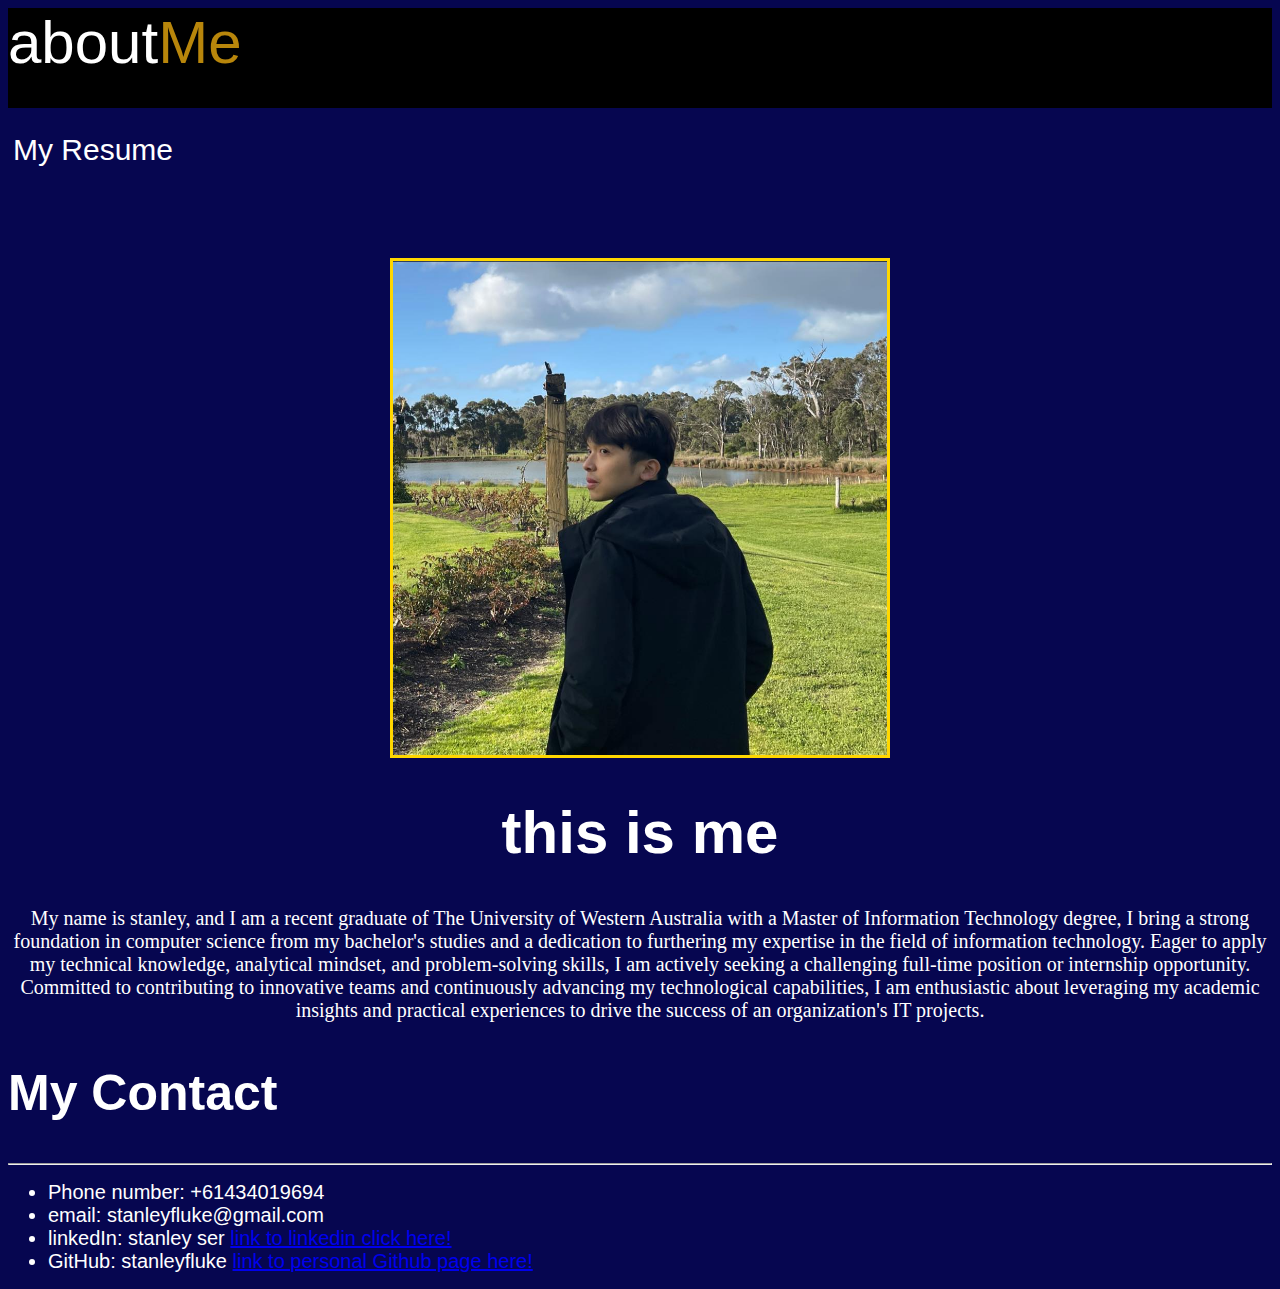
<file: index.html>
<!DOCTYPE html>
<html lang="en">
    <head>
        <meta charset="UTF-8">
        <title>about Me</title>
        <link rel="stylesheet" href="./index.css">
    </head>

    <body>
        <div class="top">
            <div class="about-me-logo"><span class="highlight">about</span>Me</div>
            <div class="tabs">
                <a href="./public/resume.html">My Resume</a>
            </div>
        </div>

        <div class="content">
            <img src="./assets/images/profilepic.jpg">
        </div>
        <h1>this is me</h2>
        <p>My name is stanley, and I am a recent graduate of The University of Western Australia with a Master of Information Technology degree, I bring a strong foundation in computer science from my bachelor's studies and a dedication to furthering my expertise in the field of information technology. Eager to apply my technical knowledge, analytical mindset, and problem-solving skills, I am actively seeking a challenging full-time position or internship opportunity. Committed to contributing to innovative teams and continuously advancing my technological capabilities, I am enthusiastic about leveraging my academic insights and practical experiences to drive the success of an organization's IT projects.</p>
    </body>
    <footer>
        <h2>My Contact</h2><hr/>
        <ul>
            <li>Phone number: +61434019694</li>
            <li>email: stanleyfluke@gmail.com</li>
            <li>linkedIn: stanley ser <a href="https://www.linkedin.com/public-profile/settings?trk=d_flagship3_profile_self_view_public_profile">link to linkedin click here!</a></li>
            <li>GitHub: stanleyfluke <a href="https://github.com/stanleyfluke">link to personal Github page here!</a></li>
        </ul>
    </footer>
</html>
</file>
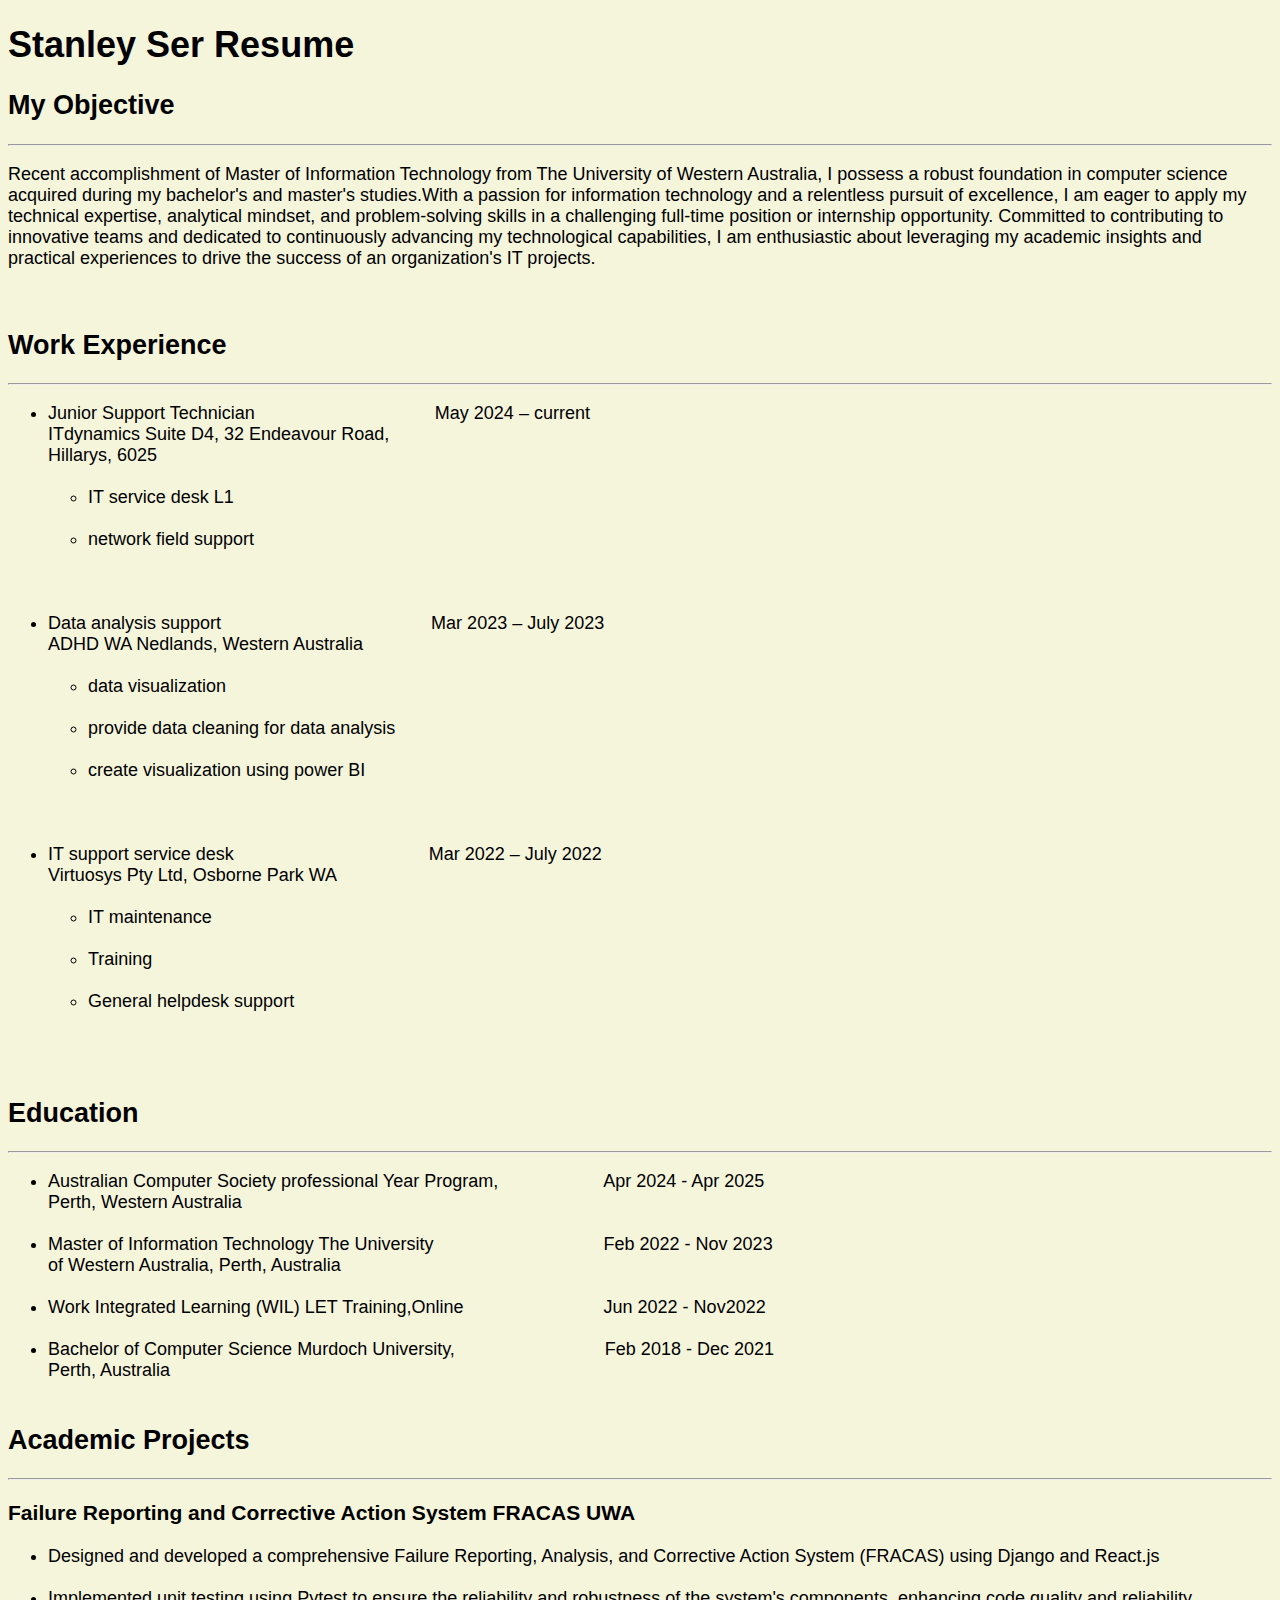
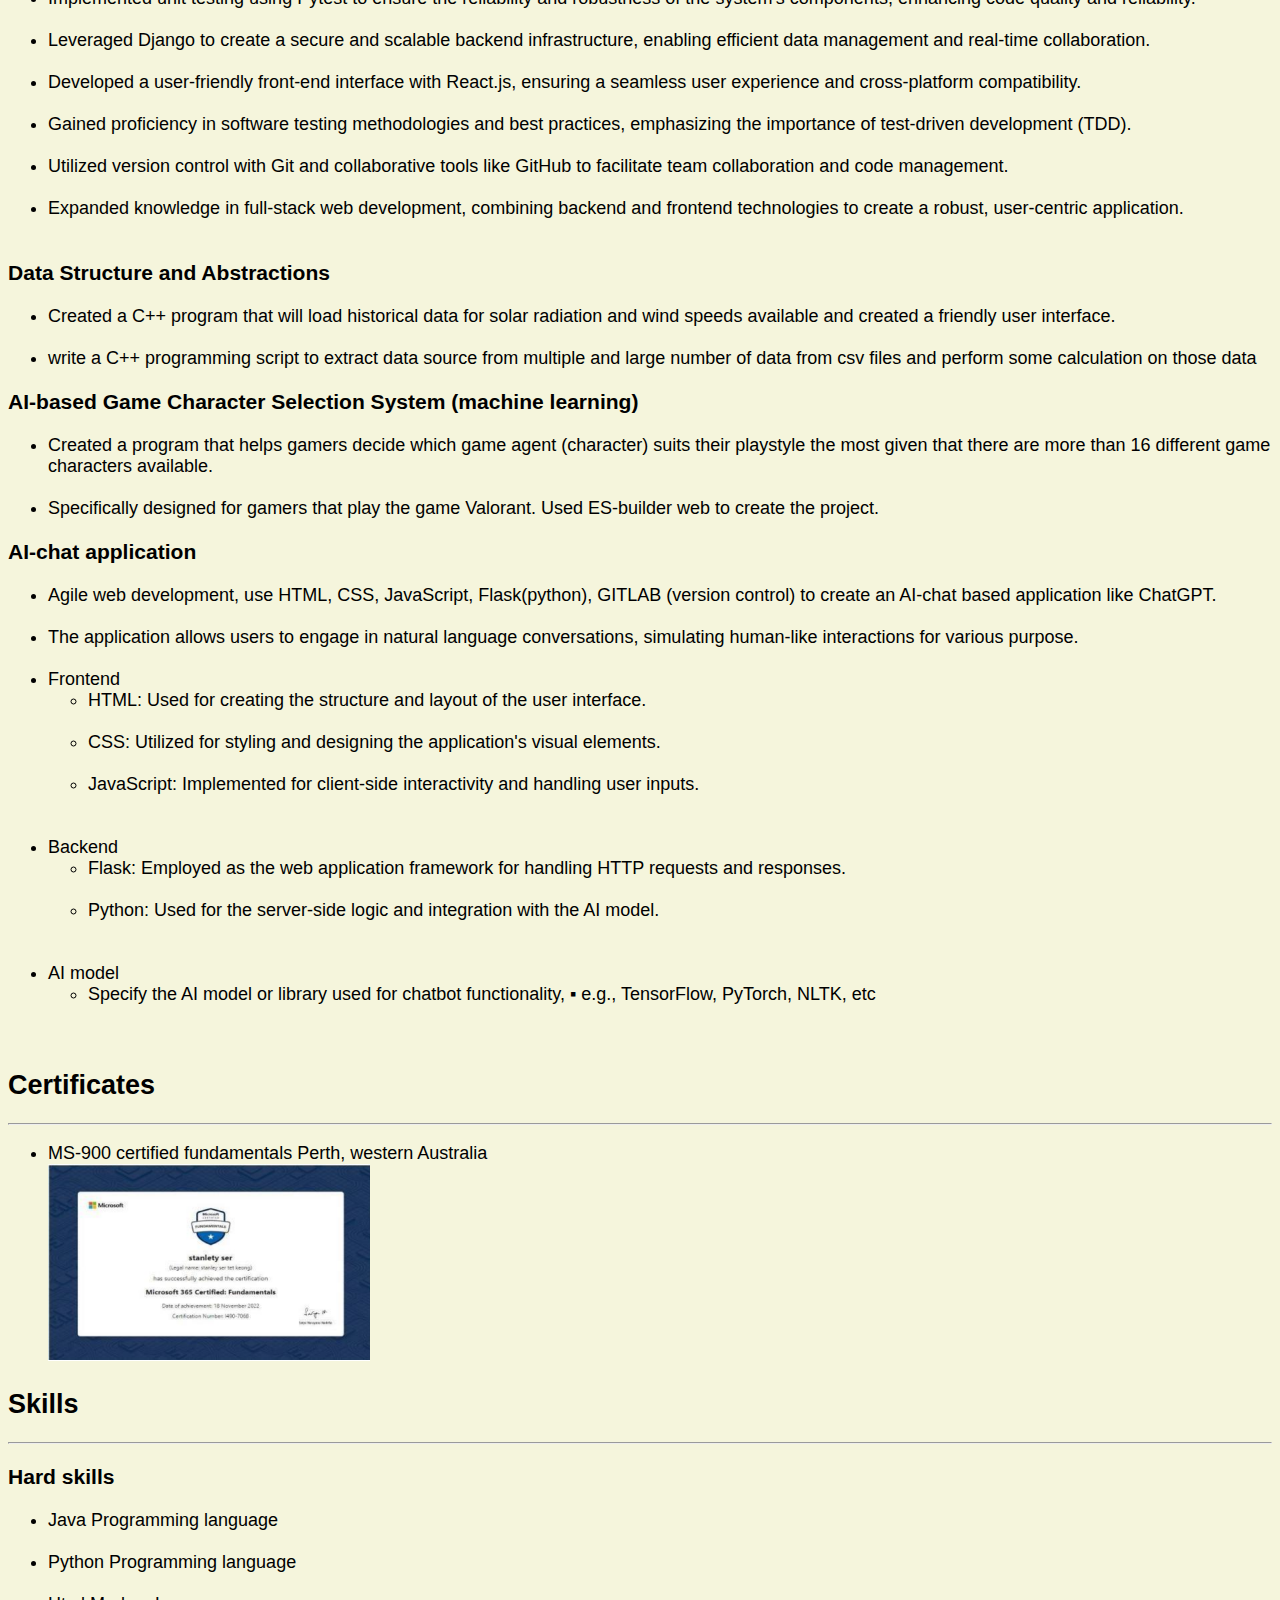
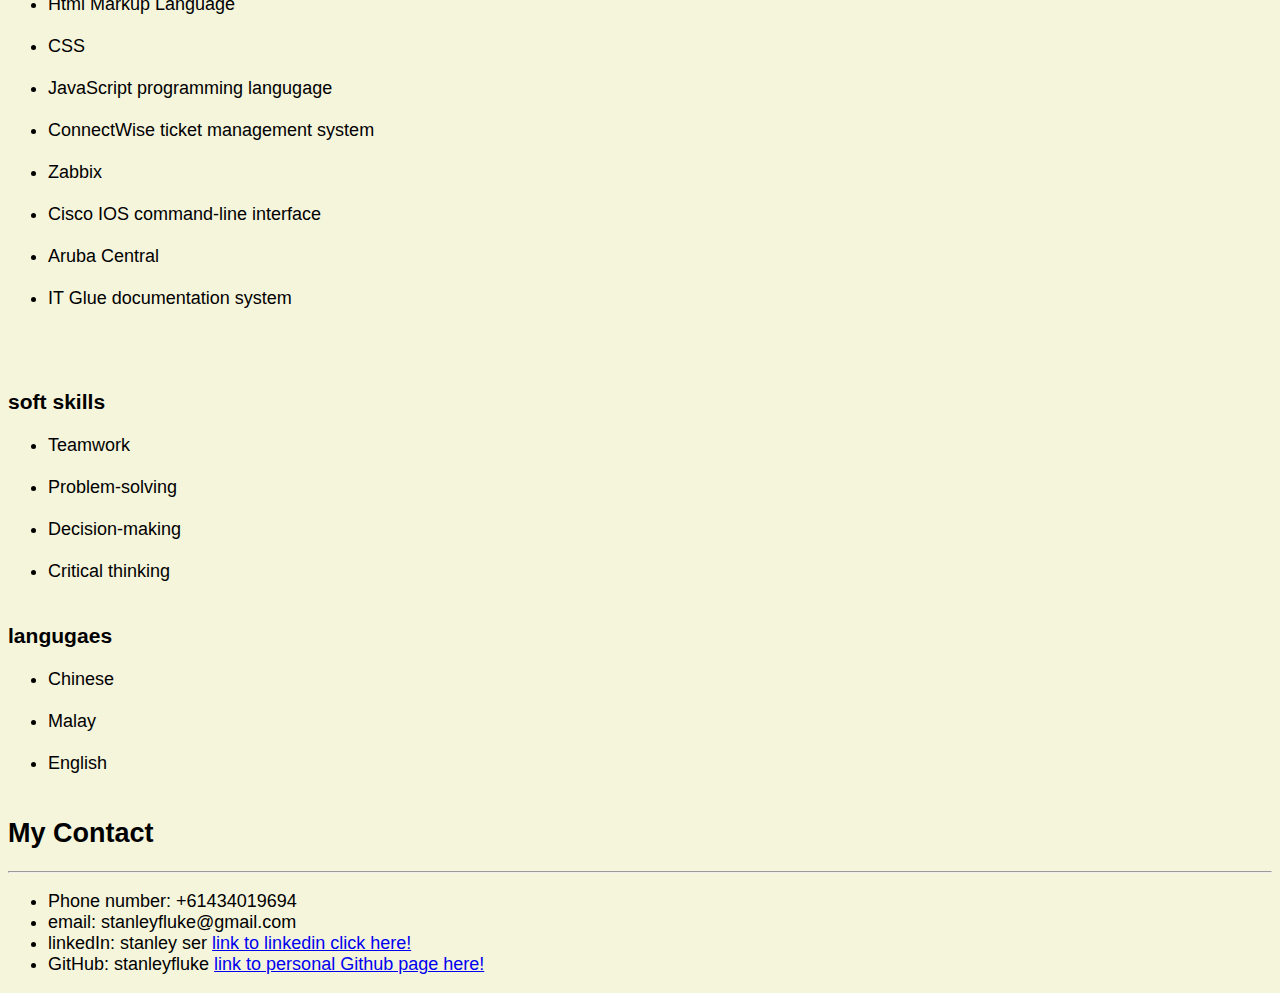
<file: public/resume.html>
<!DOCTYPE html>
<html lang="en">
    <head>
        <meta charset="UTF-8">
        <title>Online Resume</title>
        <link rel="stylesheet" href="./resume.css">
    </head>

    <body>

        <h1>Stanley Ser Resume</h1>
        <h2>My Objective</h2>
        <hr/>

        <p>
            Recent accomplishment of Master of Information Technology from The University of Western Australia,
            I possess a robust foundation in computer science acquired during my bachelor's and master's studies.With a passion for information technology and a relentless pursuit of excellence, 
            I am eager to apply my technical expertise, analytical mindset, and problem-solving skills in a challenging full-time position or internship opportunity.
            Committed to contributing to innovative teams and dedicated to continuously advancing my technological capabilities, I am enthusiastic about leveraging my academic insights and practical experiences to drive the success of an organization's IT projects.
        </p><br/>

        <h2>Work Experience</h2><hr/>
        <ul>
            <li>Junior Support Technician<span class="separated-group">&nbsp;&nbsp;&nbsp;&nbsp;&nbsp;&nbsp;&nbsp;&nbsp;&nbsp;&nbsp;&nbsp;&nbsp;&nbsp;&nbsp;&nbsp;&nbsp;May 2024 – current</span><br/>ITdynamics Suite D4, 32 Endeavour Road, <br/>Hillarys, 6025
            </li><br/> 
            <ul>
                <li>IT service desk L1
                </li><br/>  
                <li>network field support
                </li><br/>
            </ul><br/> <br/> 

            <li>Data analysis support<span class="separated-group">&nbsp;&nbsp;&nbsp;&nbsp;&nbsp;&nbsp;&nbsp;&nbsp;&nbsp;&nbsp;&nbsp;&nbsp;&nbsp;&nbsp;&nbsp;&nbsp;&nbsp;&nbsp;&nbsp;&nbsp;&nbsp;&nbsp;Mar 2023 – July 2023</span><br/>ADHD WA Nedlands, Western Australia
            </li><br/> 
            <ul>
                <li>data visualization
                </li><br/>  
                <li>provide data cleaning for data analysis
                </li><br/>
                <li>create visualization using power BI
                </li><br/>
            </ul><br/> <br/> 

            <li>IT support service desk<span class="separated-group">&nbsp;&nbsp;&nbsp;&nbsp;&nbsp;&nbsp;&nbsp;&nbsp;&nbsp;&nbsp;&nbsp;&nbsp;&nbsp;&nbsp;&nbsp;&nbsp;&nbsp;&nbsp;&nbsp;Mar 2022 – July 2022</span><br/>Virtuosys Pty Ltd, Osborne Park WA </li>
            <ul><br/> 
                <li>IT maintenance </li><br/>  
                <li>Training </li><br/>
                <li>General helpdesk support </li><br/>
            </ul><br/> <br/> 
  
        </ul>

        <h2>Education</h2>
        <hr/>
        <ul>
            <li>Australian Computer Society professional Year Program, 
                <span class="separated-group">Apr 2024 - Apr 2025</span><br/>Perth, Western Australia</li><br/>
            <li>Master of Information Technology
                The University<span class="separated-group">&nbsp;&nbsp;&nbsp;&nbsp;&nbsp;&nbsp;&nbsp;&nbsp;&nbsp;&nbsp;&nbsp;&nbsp;&nbsp;&nbsp;Feb 2022 - Nov 2023</span><br/> of Western Australia, Perth, Australia</li><br/>
            <li>Work Integrated Learning (WIL)
                LET Training,Online <span class="separated-group">&nbsp;&nbsp;&nbsp;&nbsp;&nbsp;&nbsp;&nbsp;Jun 2022 - Nov2022</span></li><br/>
            <li>Bachelor of Computer Science Murdoch
                University,<span class="separated-group">&nbsp;&nbsp;&nbsp;&nbsp;&nbsp;&nbsp;&nbsp;&nbsp;&nbsp;&nbsp;Feb 2018 - Dec 2021</span><br/> Perth, Australia  </li><br/>
        </ul>

        <h2>Academic Projects</h2><hr/>

        <h3>Failure Reporting and Corrective Action System FRACAS UWA</h3>
        <ul>
            <li> Designed and developed a comprehensive Failure Reporting, Analysis, and Corrective
                Action System (FRACAS) using Django and React.js</li><br/>
            <li>Implemented unit testing using Pytest to ensure the reliability and robustness of the
                system's components, enhancing code quality and reliability.</li><br/>
            <li>Leveraged Django to create a secure and scalable backend infrastructure, enabling
                efficient data management and real-time collaboration.</li><br/>
            <li>Developed a user-friendly front-end interface with React.js, ensuring a seamless user
                experience and cross-platform compatibility.</li><br/>
            <li>Gained proficiency in software testing methodologies and best practices, emphasizing the
                importance of test-driven development (TDD).</li><br/>
            <li>Utilized version control with Git and collaborative tools like GitHub to facilitate team
                collaboration and code management.</li><br/>
            <li>Expanded knowledge in full-stack web development, combining backend and frontend
                technologies to create a robust, user-centric application.</li><br/>
        </ul>


        <h3>Data Structure and Abstractions</h3>
        <ul>
            <li>Created a C++ program that will load historical data for solar radiation and wind speeds
                available and created a friendly user interface.  </li><br/>
            <li>write a C++ programming script to extract data source from multiple and large number of data from csv files and perform
                some calculation on those data
            </li>
        </ul>

        <h3>AI-based Game Character Selection System (machine learning)</h3>
        <ul>
            <li>Created a program that helps gamers decide which game agent (character) suits their
                playstyle the most given that there are more than 16 different game characters available.</li><br/>
            <li>Specifically designed for gamers that play the game Valorant. Used ES-builder web to
                create the project. </li>
        </ul>

        <h3>AI-chat application </h3>
        <ul>
            <li>Agile web development, use HTML, CSS, JavaScript, Flask(python), GITLAB (version control) to create an AI-chat
                based application like ChatGPT.</li><br/>
            <li>The application allows users to engage in natural language conversations, simulating
                human-like interactions for various purpose. </li><br/>
            <li>Frontend
                <ul>
                    <li>HTML: Used for creating the structure and layout of the user
                interface.</li><br/>
                    <li>CSS: Utilized for styling and designing the application's
                visual elements.</li><br/>
                    <li>JavaScript: Implemented for client-side
                interactivity and handling user inputs.</li><br/>
                </ul>
            </li>
            <br/>
            <li>Backend
                <ul>
                    <li>Flask: Employed as the web application framework for handling
                    HTTP requests and responses.</li><br/>
                    <li>Python: Used for the server-side logic and integration with the AI
                        model. </li><br/>
                </ul>
            </li><br/>
            <li>AI model
                <ul>
                    <li>Specify the AI model or library used for chatbot functionality,
                        ▪ e.g., TensorFlow, PyTorch, NLTK, etc</li><br/>
                </ul>
            </li><br/>
        </ul>

        <h2>Certificates</h2><hr/>
        <ul>
            <li>MS-900 certified fundamentals Perth, western Australia</li>
            <img src="../assets/images/ms900.png" alt="ms900 certificate"/>
        </ul>

        <h2>Skills</h2><hr/>
        <h3>Hard skills</h3>
        <ul>
            <li>Java Programming language
            </li><br/>  
            <li>Python  Programming language
            </li><br/>
            <li>Html Markup Language
            </li><br/>
            <li>CSS 
            </li><br/>
            <li>JavaScript programming langugage
            </li><br/>
            <li>ConnectWise ticket management system
            </li><br/>
            <li>Zabbix
            </li><br/>
            <li>Cisco IOS command-line interface 
            </li><br/>
            <li>Aruba Central
            </li><br/>
            <li>IT Glue documentation system
            </li><br/>

        </ul><br/>

        <h3>soft skills</h3>
        <ul>
            <li>Teamwork 
            </li><br/>  
            <li>Problem-solving
            </li><br/>
            <li>Decision-making 
            </li><br/>
            <li>Critical thinking
            </li><br/>
        </ul>

        <h3>langugaes</h3>
        <ul>
            <li>Chinese
            </li><br/>  
            <li>Malay
            </li><br/>
            <li>English
            </li><br/>
        </ul>
    </body>
    <footer>
        <h2>My Contact</h2><hr/>
        <ul>
            <li>Phone number: +61434019694</li>
            <li>email: stanleyfluke@gmail.com</li>
            <li>linkedIn: stanley ser <a href="https://www.linkedin.com/public-profile/settings?trk=d_flagship3_profile_self_view_public_profile">link to linkedin click here!</a></li>
            <li>GitHub: stanleyfluke <a href="https://github.com/stanleyfluke">link to personal Github page here!</a></li>
        </ul>
    </footer>
</html>
</file>
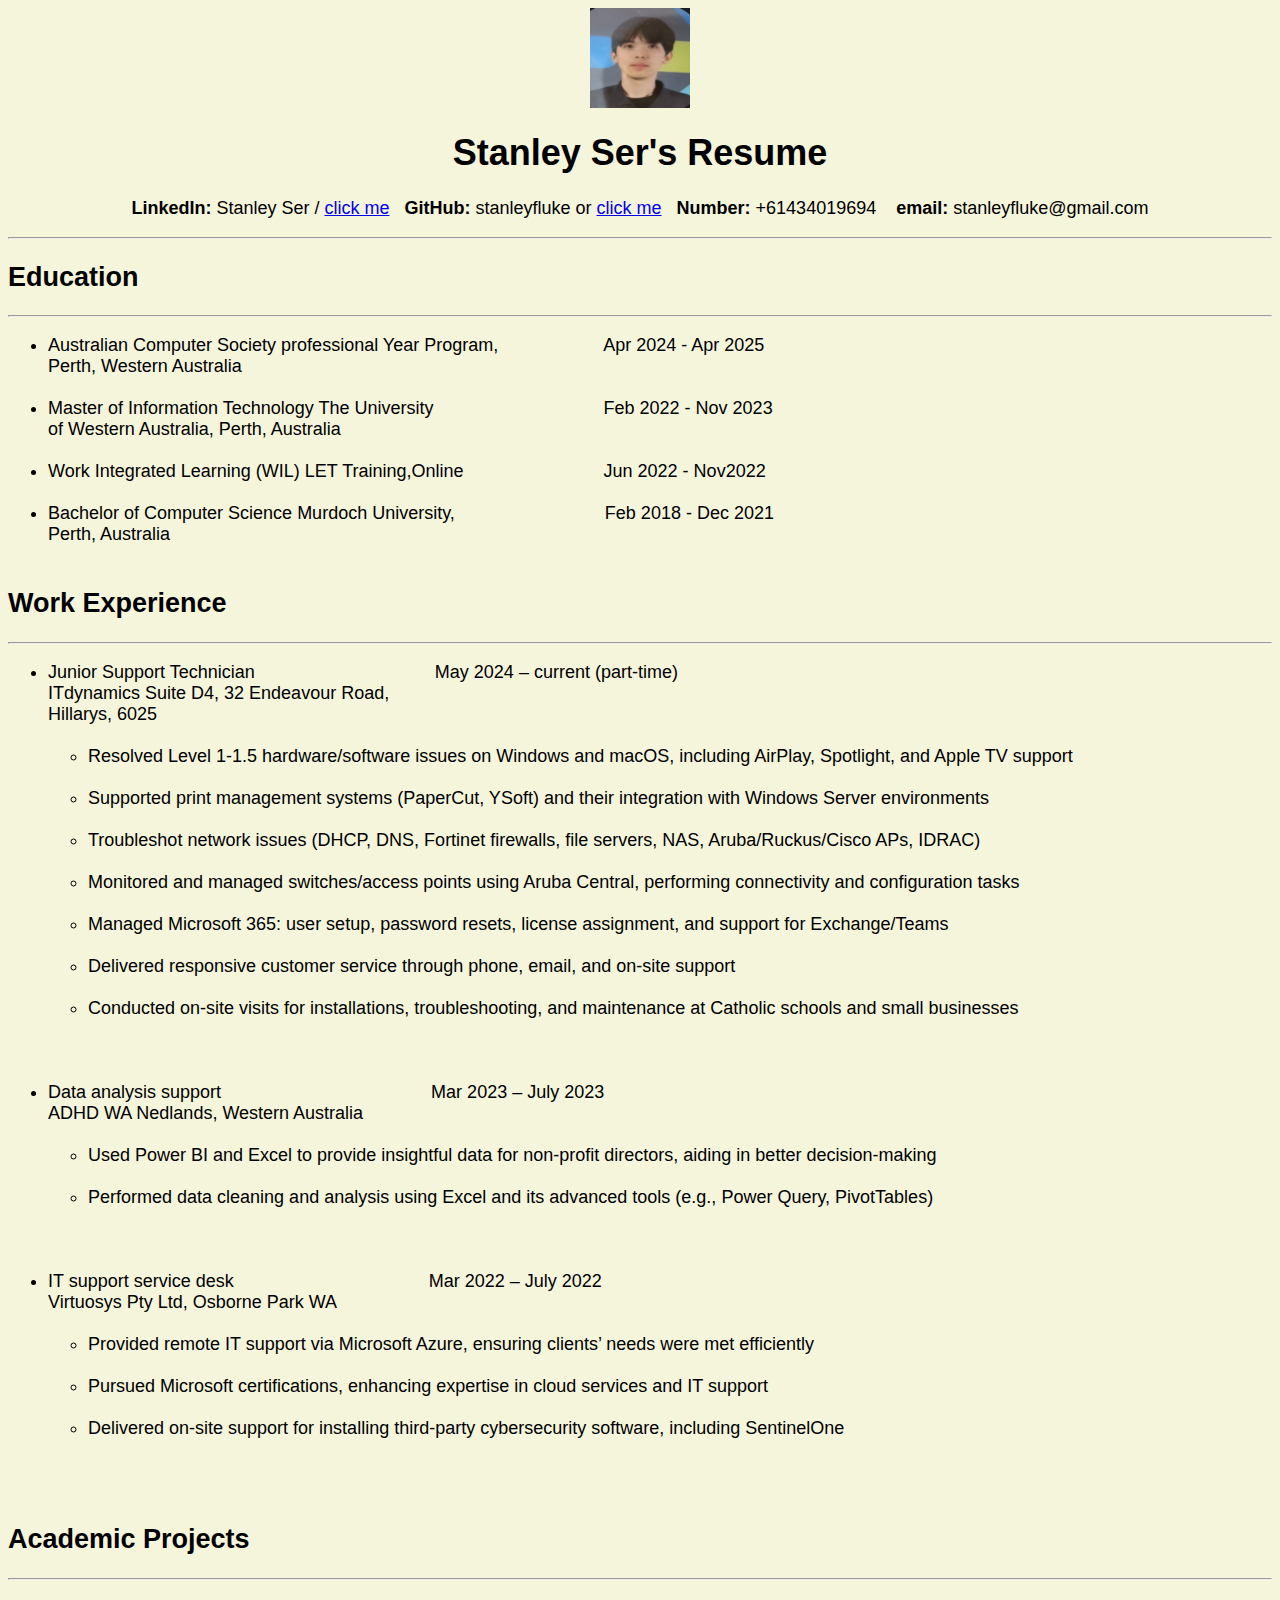
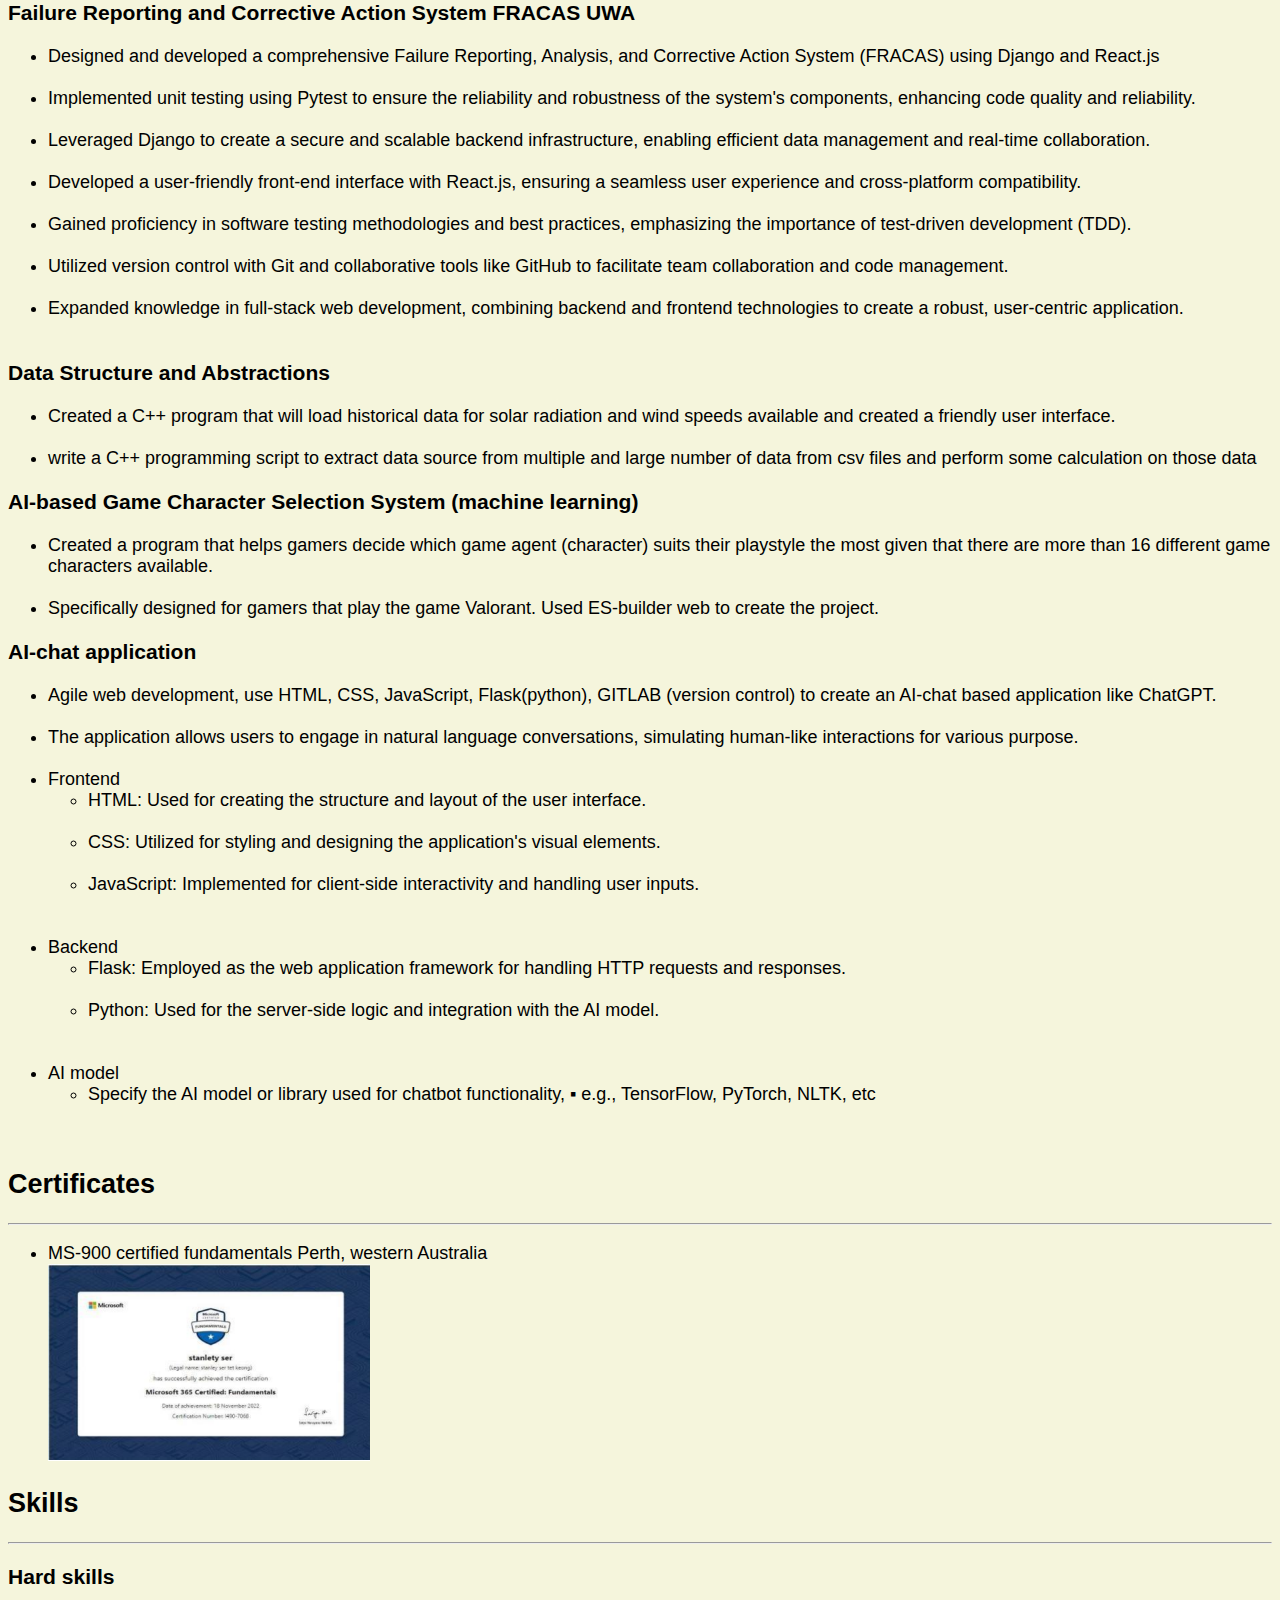
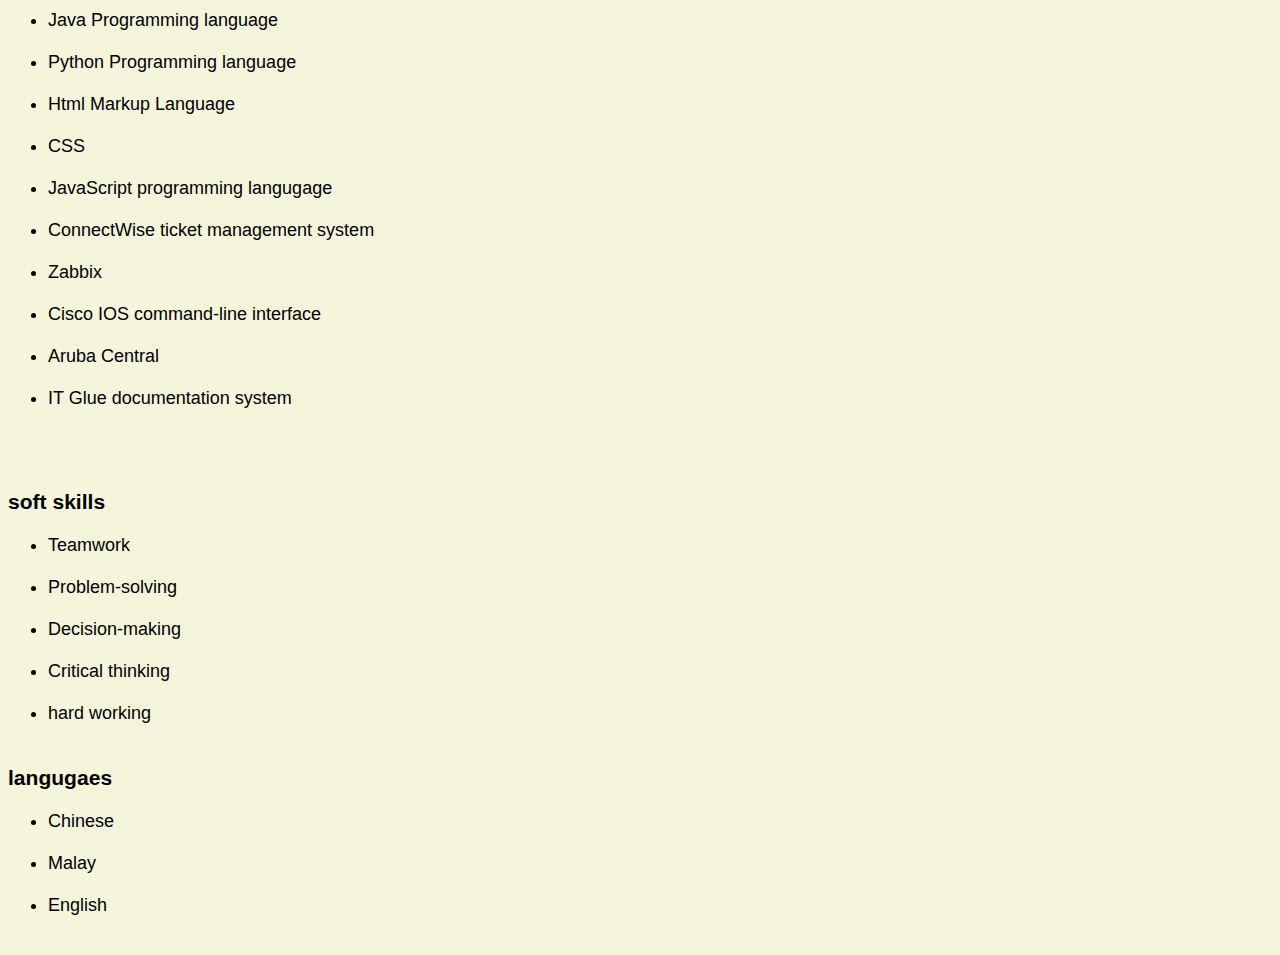
<file: src/resume.html>
<!DOCTYPE html>
<html lang="en">
    <head>
        <meta charset="UTF-8">
        <title>Online Resume</title>
        <link rel="stylesheet" href="./resume.css">
        <style>
            .profile-pic{
                display: block;
                margin: auto;
                width: 100px;
                height:100px;
            }
        </style>
    </head>

    <body>
        <img class="profile-pic" src="../img/dp.png"/>
        <h1 style="text-align: center;">Stanley Ser's Resume</h1>
        <p style="text-align: center;"><b>LinkedIn:</b> Stanley Ser / <a href=https://www.linkedin.com/public-profile/settings?trk=d_flagship3_profile_self_view_public_profile>click me</a> &nbsp;&nbsp;<b>GitHub:</b> stanleyfluke or <a href="https://github.com/stanleyfluke">click me</a> &nbsp;&nbsp;<b>Number:</b> +61434019694 &nbsp;&nbsp; <b>email:</b> stanleyfluke@gmail.com</p>

        <hr/>


        <h2>Education</h2>
        <hr/>
        <ul>
            <li>Australian Computer Society professional Year Program, 
                <span class="separated-group">Apr 2024 - Apr 2025</span><br/>Perth, Western Australia</li><br/>
            <li>Master of Information Technology
                The University<span class="separated-group">&nbsp;&nbsp;&nbsp;&nbsp;&nbsp;&nbsp;&nbsp;&nbsp;&nbsp;&nbsp;&nbsp;&nbsp;&nbsp;&nbsp;Feb 2022 - Nov 2023</span><br/> of Western Australia, Perth, Australia</li><br/>
            <li>Work Integrated Learning (WIL)
                LET Training,Online <span class="separated-group">&nbsp;&nbsp;&nbsp;&nbsp;&nbsp;&nbsp;&nbsp;Jun 2022 - Nov2022</span></li><br/>
            <li>Bachelor of Computer Science Murdoch
                University,<span class="separated-group">&nbsp;&nbsp;&nbsp;&nbsp;&nbsp;&nbsp;&nbsp;&nbsp;&nbsp;&nbsp;Feb 2018 - Dec 2021</span><br/> Perth, Australia  </li><br/>
        </ul>

        <h2>Work Experience</h2><hr/>
        <ul>
            <li>Junior Support Technician<span class="separated-group">&nbsp;&nbsp;&nbsp;&nbsp;&nbsp;&nbsp;&nbsp;&nbsp;&nbsp;&nbsp;&nbsp;&nbsp;&nbsp;&nbsp;&nbsp;&nbsp;May 2024 – current (part-time)</span><br/>ITdynamics Suite D4, 32 Endeavour Road, <br/>Hillarys, 6025
            </li><br/> 
            <ul>
                <li> Resolved Level 1-1.5 hardware/software issues on Windows and macOS, including AirPlay, Spotlight, and Apple TV support
                </li><br/>  
                <li>Supported print management systems (PaperCut, YSoft) and their integration with Windows Server environments
                </li><br/>
                <li>Troubleshot network issues (DHCP, DNS, Fortinet firewalls, file servers, NAS, Aruba/Ruckus/Cisco APs, IDRAC)
                </li><br/>
                <li>Monitored and managed switches/access points using Aruba Central, performing connectivity and configuration tasks
                </li><br/>
                <li>Managed Microsoft 365: user setup, password resets, license assignment, and support for Exchange/Teams
                </li><br/>
                <li>Delivered responsive customer service through phone, email, and on-site support
                </li><br/>
                <li>Conducted on-site visits for installations, troubleshooting, and maintenance at Catholic schools and small businesses
                </li><br/>
            </ul><br/> <br/> 

            <li>Data analysis support<span class="separated-group">&nbsp;&nbsp;&nbsp;&nbsp;&nbsp;&nbsp;&nbsp;&nbsp;&nbsp;&nbsp;&nbsp;&nbsp;&nbsp;&nbsp;&nbsp;&nbsp;&nbsp;&nbsp;&nbsp;&nbsp;&nbsp;&nbsp;Mar 2023 – July 2023</span><br/>ADHD WA Nedlands, Western Australia
            </li><br/> 
            <ul>
                <li>Used Power BI and Excel to provide insightful data for non-profit directors, aiding in better decision-making
                </li><br/>  
                <li>Performed data cleaning and analysis using Excel and its advanced tools (e.g., Power Query, PivotTables)
                </li><br/>
            </ul><br/> <br/> 

            <li>IT support service desk<span class="separated-group">&nbsp;&nbsp;&nbsp;&nbsp;&nbsp;&nbsp;&nbsp;&nbsp;&nbsp;&nbsp;&nbsp;&nbsp;&nbsp;&nbsp;&nbsp;&nbsp;&nbsp;&nbsp;&nbsp;Mar 2022 – July 2022</span><br/>Virtuosys Pty Ltd, Osborne Park WA </li>
            <ul><br/> 
                <li>Provided remote IT support via Microsoft Azure, ensuring clients’ needs were met efficiently </li><br/>  
                <li>Pursued Microsoft certifications, enhancing expertise in cloud services and IT support</li><br/>
                <li>Delivered on-site support for installing third-party cybersecurity software, including SentinelOne </li><br/>
            </ul><br/> <br/> 
  
        </ul>

        <h2>Academic Projects</h2><hr/>

        <h3>Failure Reporting and Corrective Action System FRACAS UWA</h3>
        <ul>
            <li> Designed and developed a comprehensive Failure Reporting, Analysis, and Corrective
                Action System (FRACAS) using Django and React.js</li><br/>
            <li>Implemented unit testing using Pytest to ensure the reliability and robustness of the
                system's components, enhancing code quality and reliability.</li><br/>
            <li>Leveraged Django to create a secure and scalable backend infrastructure, enabling
                efficient data management and real-time collaboration.</li><br/>
            <li>Developed a user-friendly front-end interface with React.js, ensuring a seamless user
                experience and cross-platform compatibility.</li><br/>
            <li>Gained proficiency in software testing methodologies and best practices, emphasizing the
                importance of test-driven development (TDD).</li><br/>
            <li>Utilized version control with Git and collaborative tools like GitHub to facilitate team
                collaboration and code management.</li><br/>
            <li>Expanded knowledge in full-stack web development, combining backend and frontend
                technologies to create a robust, user-centric application.</li><br/>
        </ul>


        <h3>Data Structure and Abstractions</h3>
        <ul>
            <li>Created a C++ program that will load historical data for solar radiation and wind speeds
                available and created a friendly user interface.  </li><br/>
            <li>write a C++ programming script to extract data source from multiple and large number of data from csv files and perform
                some calculation on those data
            </li>
        </ul>

        <h3>AI-based Game Character Selection System (machine learning)</h3>
        <ul>
            <li>Created a program that helps gamers decide which game agent (character) suits their
                playstyle the most given that there are more than 16 different game characters available.</li><br/>
            <li>Specifically designed for gamers that play the game Valorant. Used ES-builder web to
                create the project. </li>
        </ul>

        <h3>AI-chat application </h3>
        <ul>
            <li>Agile web development, use HTML, CSS, JavaScript, Flask(python), GITLAB (version control) to create an AI-chat
                based application like ChatGPT.</li><br/>
            <li>The application allows users to engage in natural language conversations, simulating
                human-like interactions for various purpose. </li><br/>
            <li>Frontend
                <ul>
                    <li>HTML: Used for creating the structure and layout of the user
                interface.</li><br/>
                    <li>CSS: Utilized for styling and designing the application's
                visual elements.</li><br/>
                    <li>JavaScript: Implemented for client-side
                interactivity and handling user inputs.</li><br/>
                </ul>
            </li>
            <br/>
            <li>Backend
                <ul>
                    <li>Flask: Employed as the web application framework for handling
                    HTTP requests and responses.</li><br/>
                    <li>Python: Used for the server-side logic and integration with the AI
                        model. </li><br/>
                </ul>
            </li><br/>
            <li>AI model
                <ul>
                    <li>Specify the AI model or library used for chatbot functionality,
                        ▪ e.g., TensorFlow, PyTorch, NLTK, etc</li><br/>
                </ul>
            </li><br/>
        </ul>

        <h2>Certificates</h2><hr/>
        <ul>
            <li>MS-900 certified fundamentals Perth, western Australia</li>
            <img src="../assets/images/ms900.png" alt="ms900 certificate"/>
        </ul>

        <h2>Skills</h2><hr/>
        <h3>Hard skills</h3>
        <ul>
            <li>Java Programming language
            </li><br/>  
            <li>Python  Programming language
            </li><br/>
            <li>Html Markup Language
            </li><br/>
            <li>CSS 
            </li><br/>
            <li>JavaScript programming langugage
            </li><br/>
            <li>ConnectWise ticket management system
            </li><br/>
            <li>Zabbix
            </li><br/>
            <li>Cisco IOS command-line interface 
            </li><br/>
            <li>Aruba Central
            </li><br/>
            <li>IT Glue documentation system
            </li><br/>

        </ul><br/>

        <h3>soft skills</h3>
        <ul>
            <li>Teamwork 
            </li><br/>  
            <li>Problem-solving
            </li><br/>
            <li>Decision-making 
            </li><br/>
            <li>Critical thinking
            </li><br/>
            <li>hard working
            </li><br/>
        </ul>

        <h3>langugaes</h3>
        <ul>
            <li>Chinese
            </li><br/>  
            <li>Malay
            </li><br/>
            <li>English
            </li><br/>
        </ul>
    </body>
</html>
</file>
<file: index.css>
body{
  background-color: rgb(6, 6, 80);
  text-align: center;
}

body h1{
  color:white;
  font-family: 'Franklin Gothic Medium', 'Arial Narrow', Arial, sans-serif;
  font-size: 60px;
}

footer li{
  color:white;
  font-family: 'Franklin Gothic Medium', 'Arial Narrow', Arial, sans-serif;
  font-size: 20px;
  text-align: left;
}

footer h2{
  color:white;
  font-family: 'Franklin Gothic Medium', 'Arial Narrow', Arial, sans-serif;
  font-size: 50px;
  text-align: left;
}

p{
  color:white;
  font-size: 20px;
}

.top{
  display: inline-flex;
  background-color: black;
  width: 100%;
  height: 100px;
  justify-content: flex-start;
  flex-wrap: wrap;

  
}

.content{
  display: flex;
  width: 100%;
  height: 500px;
  justify-content: center;
  margin-top: 150px;
}

img{
  border: solid gold;
}

.about-me-logo{
  width: 60%;
  height: 100%;
  font-size: 60px;
  font-family: 'Lucida Sans', 'Lucida Sans Regular', 'Lucida Grande', 'Lucida Sans Unicode', Geneva, Verdana, sans-serif;
  color:darkgoldenrod;
  text-align: left;
}

.highlight {
  color: white; /* Change color to black */
}

.tabs{
  display:flex;
  width: 70%;
  justify-content: space-between;
  flex-wrap: wrap;
  height: 100%;
  font-size: 30px;
  font-family: 'Lucida Sans', 'Lucida Sans Regular', 'Lucida Grande', 'Lucida Sans Unicode', Geneva, Verdana, sans-serif;
}

.tabs a {
  color:white;
  text-decoration: none; /* Remove underline from links */
  padding: 5px; /* Add padding for spacing */
  margin-top: 20px;
}
</file>
<file: public/resume.css>
.separated-group {
    margin-left: 100px; /* Add extra space to the right */
  }

body{
  font-size: large;
  font-family:Arial, Helvetica, sans-serif;
  background-color:beige
}
</file>
<file: src/resume.css>
.separated-group {
    margin-left: 100px; /* Add extra space to the right */
  }

body{
  font-size: large;
  font-family:Arial, Helvetica, sans-serif;
  background-color:beige
}
</file>
